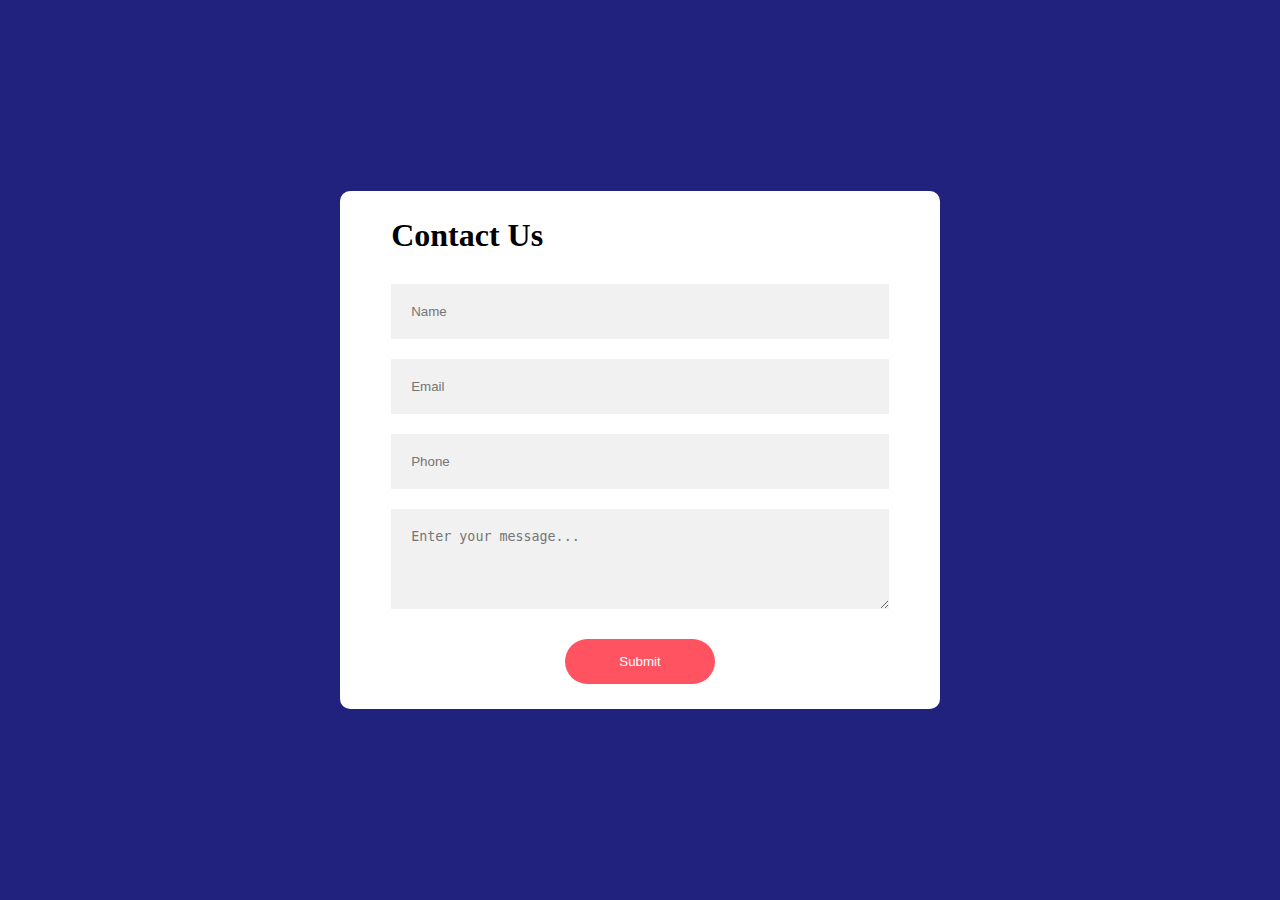
<file: Contact Form/index.html>
<!DOCTYPE html>
<html lang="en">

<head>
    <meta charset="UTF-8">
    <meta name="viewport" content="width=device-width, initial-scale=1.0">
    <title>Contact Us</title>
    <link rel="stylesheet" href="style.css">
</head>

<body>
    <div class="container">
        <form action="" id="myform" onsubmit="return validate();">
            <h1>Contact Us</h1>
            <div id="error_message"></div>
            <input type="text" id="name" placeholder="Name">
            <input type="email" id="email" placeholder="Email">
            <input type="text" id="phone" placeholder="Phone">
            <textarea id="message" rows="4" placeholder="Enter your message..."></textarea>
            <button type="submit" onclick="functionToDisappearInnerHTML()">Submit</button>
        </form>
    </div>
    <script src="app.js"></script>
</body>

</html>
</file>
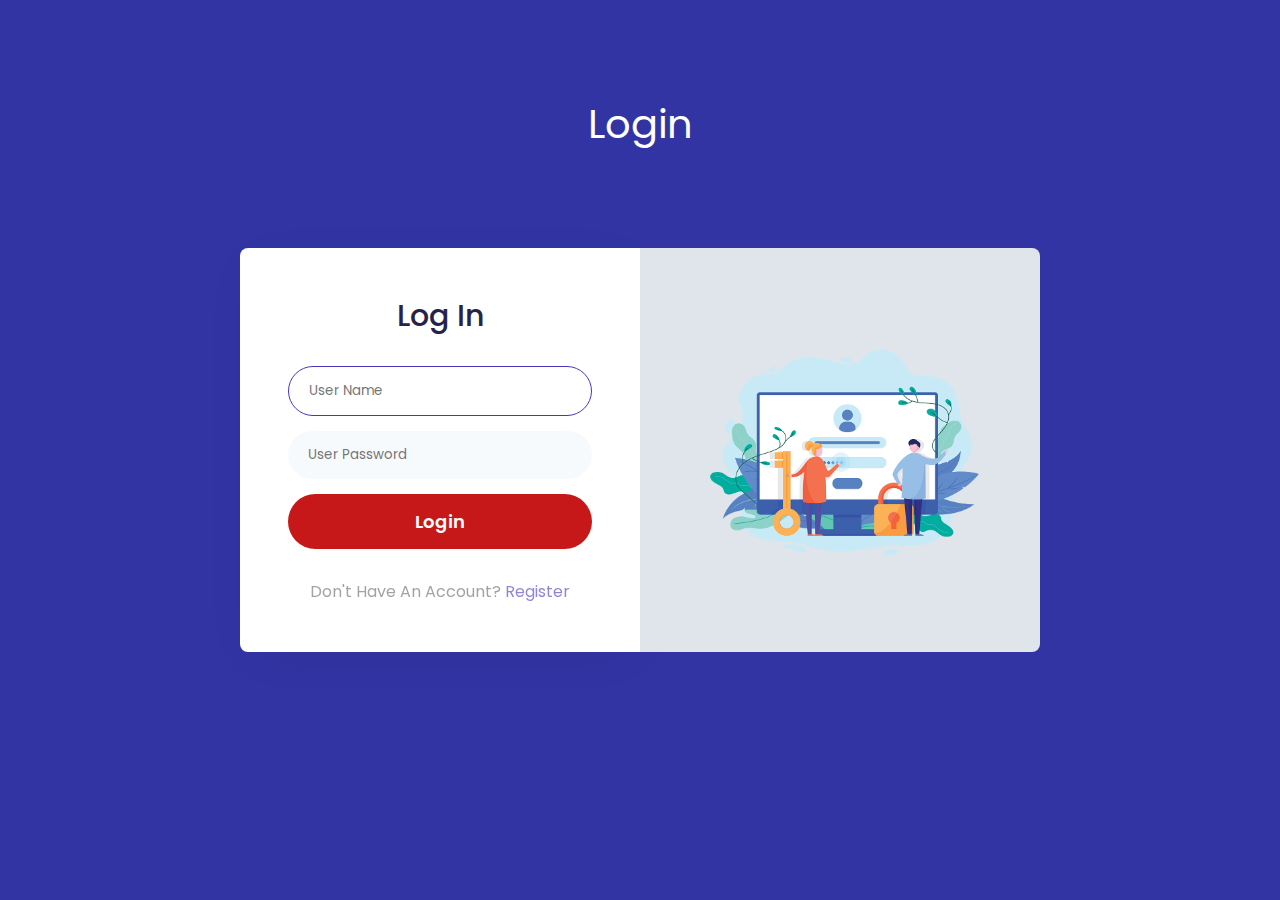
<file: Login Form_copy/app.html>
<!DOCTYPE html>
<html lang="en">

<head>
    <meta charset="UTF-8">
    <meta name="viewport" content="width=device-width, initial-scale=1.0">
    <title>Login</title>
    <link rel="stylesheet" href="app.css">
</head>

<body>
    <div class="login-form">
        <h1>Login</h1>
        <div class="container">
            <div class="main">
                <div class="content">
                    <h2>Log In</h2>
                    <form action="" onsubmit="return validate();">
                        <div id="error_message"></div>
                        <input type="text" id="name" placeholder="User Name" autofocus="">
                        <input type="password" id="password" placeholder="User Password" autofocus="">
                        <button class="btn" type="submit" onclick="functionToDisappearInnerHTML()">
                            Login
                        </button>

                    </form>
                    <p class="account">Don't Have An Account? <a href="signup.html">Register</a></p>

                </div>
                <div class="form-img">
                    <img src="login1.png" alt="">
                </div>
            </div>
        </div>
    </div>
    <script src="app.js"></script>
</body>

</html>
</file>
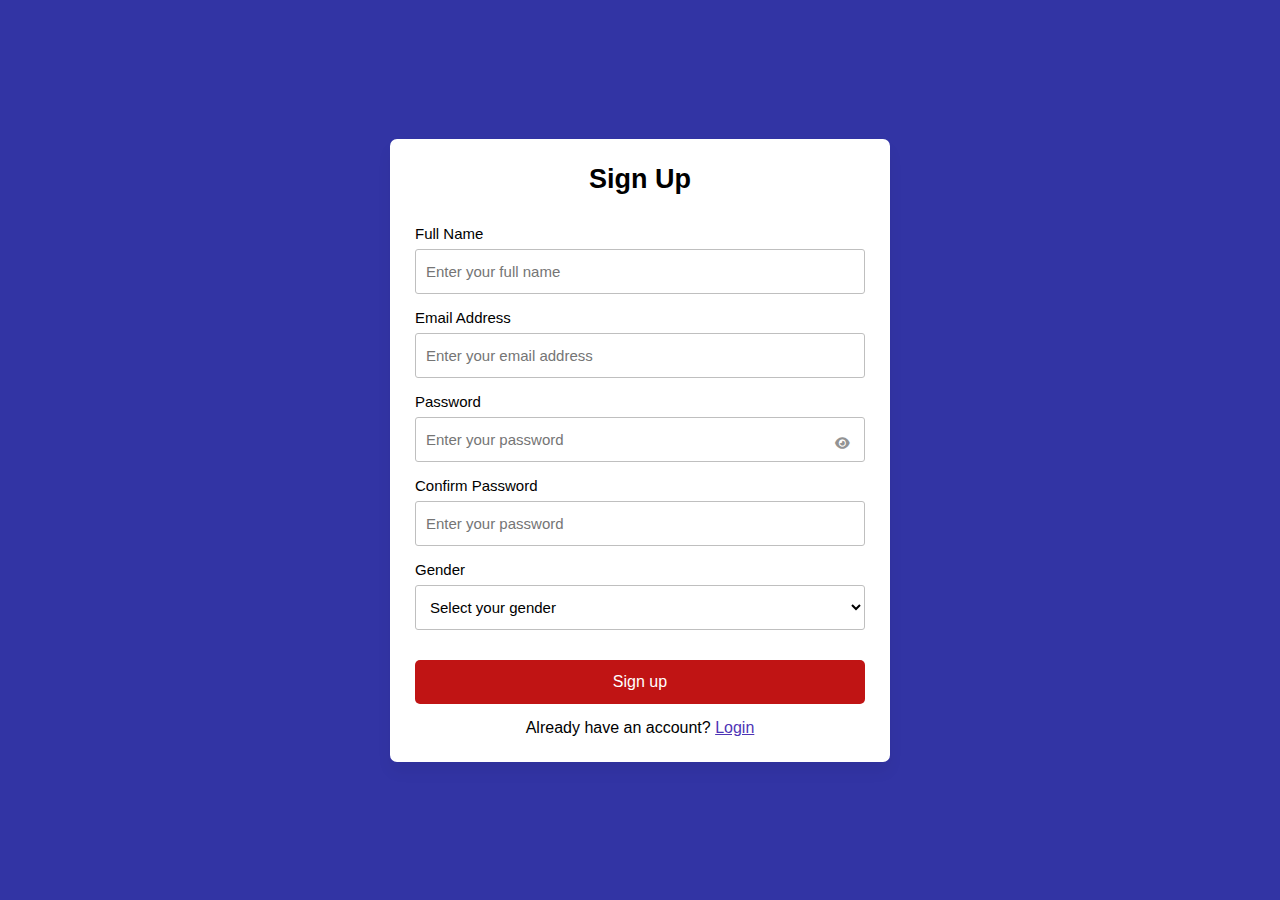
<file: Login Form_copy/signup.html>
<!DOCTYPE html>
<!-- Website - www.codingnepalweb.com -->
<html lang="en">

<head>
  <meta charset="UTF-8">
  <meta name="viewport" content="width=device-width, initial-scale=1.0">
  <title>Sign Up</title>
  <link rel="stylesheet" href="signup.css">
  <!-- Fontawesome CDN Link For Icons -->
  <link rel="stylesheet" href="https://cdnjs.cloudflare.com/ajax/libs/font-awesome/6.2.1/css/all.min.css" />
</head>

<body>
  <form action="thank-you.html">
    <h2>Sign Up</h2>
    <div class="form-group fullname">
      <label for="fullname">Full Name</label>
      <input type="text" id="fullname" placeholder="Enter your full name">
    </div>
    <div class="form-group email">
      <label for="email">Email Address</label>
      <input type="text" id="email" placeholder="Enter your email address">
    </div>
    <div class="form-group password">
      <label for="password">Password</label>
      <input type="password" id="password" placeholder="Enter your password">
      <i id="pass-toggle-btn" class="fa-solid fa-eye"></i>

      <div class="password_strength_box">

        <div class="password_strength">
          <p class="text"></p>
          <div class="line_box">
            <div class="line"></div>
          </div>
        </div>

        <div class="tool_tip_box">
          <span>?</span>
          <div class="tool_tip">
            <p style="list-style: none;"><b>Password must be:</b></p>
            <p>At least 8 character long</p>
            <p>At least 1 uppercase letter</p>
            <p>At least 1 lowercase letter</p>
            <p>At least 1 number</p>
            <p>At least 1 special character from !@#$%^&*</p>
          </div>
        </div>

      </div>

    </div>
    <div class="form-group confirmpassword">
      <label for="password">Confirm Password</label>
      <input type="text" id="confirmpassword" placeholder="Enter your password">
    </div>
    <div class="form-group gender">
      <label for="gender">Gender</label>
      <select id="gender">
        <option value="" selected disabled>Select your gender</option>
        <option value="Male">Male</option>
        <option value="Female">Female</option>
        <option value="Other">Other</option>
      </select>
    </div>
    <div class="form-group submit-btn">
      <input type="submit" value="Sign up">
    </div>
    <p class="account">Already have an account? <a href="app.html">Login</a></p>
  </form>

  <script src="signup.js"></script>
</body>

</html>
</file>
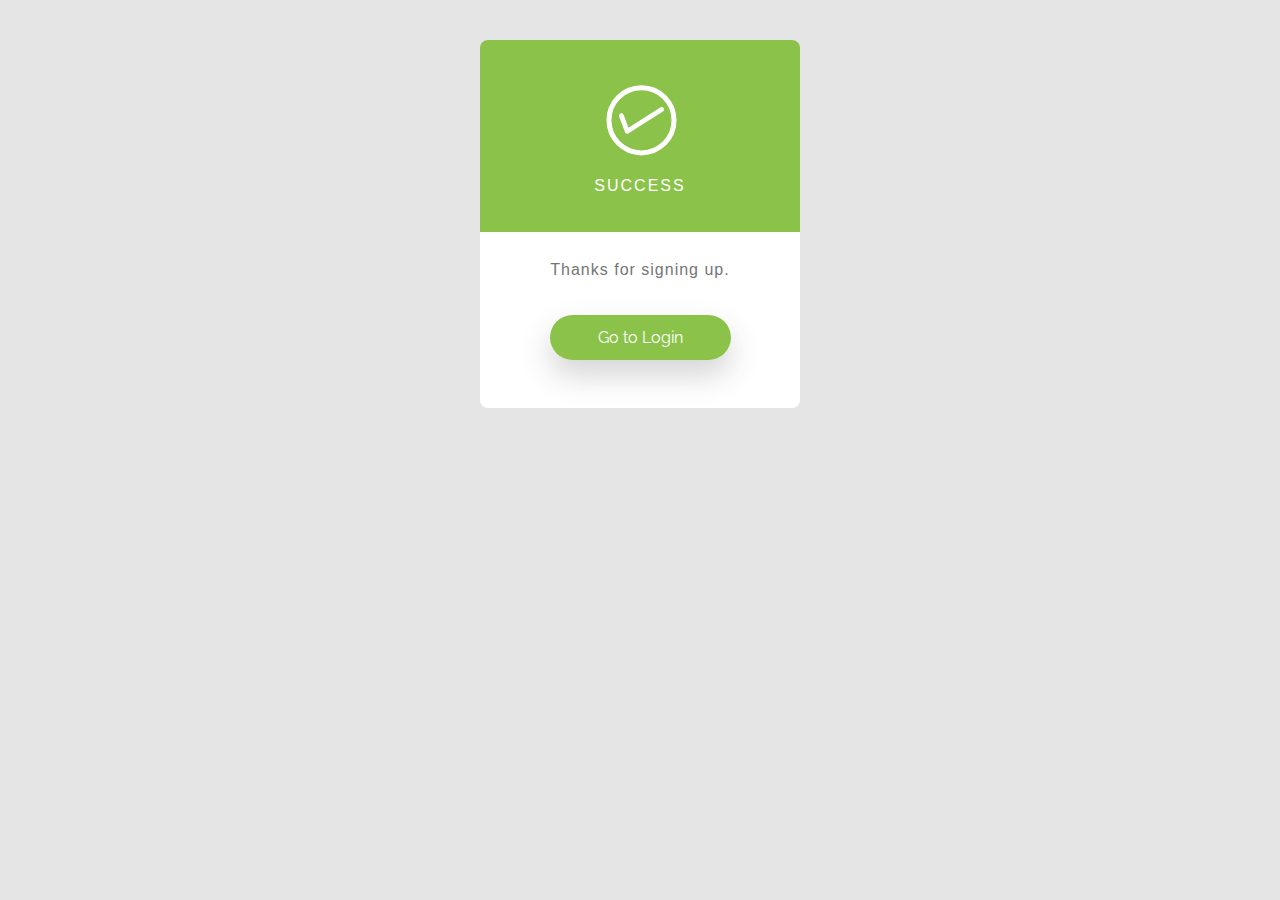
<file: Login Form_copy/thank-you.html>
<!DOCTYPE html>
<html lang="en">
<head>
    <meta charset="UTF-8" />
    <meta http-equiv="X-UA-Compatible" content="IE=edge,chrome=1"> 
    <meta name="viewport" content="width=device-width, initial-scale=1.0"> 
    <title>Registration Successful Message Example</title>

    <meta name="author" content="Codeconvey" />
    <!-- Message Box CSS -->
    <link rel="stylesheet" href="thank-you1.css">
    <!--Only for demo purpose - no need to add.-->
    <link rel="stylesheet" href="thank-you2.css" />
	
</head>
<body>

<section>
    <div class="rt-container">
          <div class="col-rt-12">
              <div class="Scriptcontent">
              
<!-- partial:index.partial.html -->
<div id='card' class="animated fadeIn">
  <div id='upper-side'>
    <?xml version="1.0" encoding="utf-8"?>
      <!-- Generator: Adobe Illustrator 17.1.0, SVG Export Plug-In . SVG Version: 6.00 Build 0)  -->
      <!DOCTYPE svg PUBLIC "-//W3C//DTD SVG 1.1//EN" "http://www.w3.org/Graphics/SVG/1.1/DTD/svg11.dtd">
      <svg version="1.1" id="checkmark" xmlns="http://www.w3.org/2000/svg" xmlns:xlink="http://www.w3.org/1999/xlink" x="0px" y="0px" xml:space="preserve">
        <path d="M131.583,92.152l-0.026-0.041c-0.713-1.118-2.197-1.447-3.316-0.734l-31.782,20.257l-4.74-12.65
	c-0.483-1.29-1.882-1.958-3.124-1.493l-0.045,0.017c-1.242,0.465-1.857,1.888-1.374,3.178l5.763,15.382
	c0.131,0.351,0.334,0.65,0.579,0.898c0.028,0.029,0.06,0.052,0.089,0.08c0.08,0.073,0.159,0.147,0.246,0.209
	c0.071,0.051,0.147,0.091,0.222,0.133c0.058,0.033,0.115,0.069,0.175,0.097c0.081,0.037,0.165,0.063,0.249,0.091
	c0.065,0.022,0.128,0.047,0.195,0.063c0.079,0.019,0.159,0.026,0.239,0.037c0.074,0.01,0.147,0.024,0.221,0.027
	c0.097,0.004,0.194-0.006,0.292-0.014c0.055-0.005,0.109-0.003,0.163-0.012c0.323-0.048,0.641-0.16,0.933-0.346l34.305-21.865
	C131.967,94.755,132.296,93.271,131.583,92.152z" />
        <circle fill="none" stroke="#ffffff" stroke-width="5" stroke-miterlimit="10" cx="109.486" cy="104.353" r="32.53" />
      </svg>
      <h3 id='status'>
      Success
    </h3>
  </div>
  <div id='lower-side'>
    <p id='message'>
        Thanks for signing up.
    </p>
    <a href="app.html" id="contBtn">Go to Login</a>
  </div>
</div>
<!-- partial -->
    		
           
    		</div>
		</div>
    </div>
</section>
     


    <!-- Analytics -->

	</body>
</html>
</file>
<file: Contact Form/style.css>
*{
    margin: 0;
    padding: 0;
    box-sizing: border-box;
}

.container{
    width: 100%;
    height: 100vh;
    display: flex;
    align-items: center;
    justify-content: center;
    background-color: rgb(32, 34, 125);
    overflow: auto;
}

form{
    background: #fff;
    display: flex;
    flex-direction: column;
    padding: 2vw 4vw;
    width: 90%;
    max-width: 600px;
    border-radius: 10px;
}

form h1{
    margin-bottom: 10px;
}

form input, form textarea{
    border: 0;
    margin: 10px 0;
    padding: 20px;
    outline: none;
    background: #f1f1f1;
}

form button{
    padding: 15px;
    background: #ff5361;
    color: #fff;
    border: 0;
    outline: none;
    cursor: pointer;
    width: 150px;
    margin: 20px auto 0;
    border-radius: 30px;
}

#error_message { 
    margin-bottom: 10px; 
    background: #fe8b8e; 
    padding: 0px; 
    text-align: center; 
    font-size: 14px; 
    transition: all 0.5s ease; 
}
</file>
<file: Login Form_copy/app.css>
@import url('https://fonts.googleapis.com/css2?family=Poppins:wght@300;400;500;600;700;800;900&display=swap');
*{
    padding: 0;
    margin: 0;
    box-sizing: border-box;
    font-family: 'poppins',sans-serif;
}

.login-form{
    position: relative;
    min-height: 100vh;
    z-index: 0;
    background: rgb(50, 52, 164);
    padding: 30px;
    justify-content: center;
    display: grid;
    font-family: 'poppins',sans-serif;

    grid-template-rows: 1fr auto 1fr;
    align-items: center;
}
.container{
    max-width: 800px;
    margin: 0 auto;
}

.login-form h1{
    text-align: center;
    font-size: 2.5rem;
    font-weight: 400;
    color: #fff;
    font-family: 'poppins',sans-serif;

}
.login-form h2{
    line-height: 40px;
    margin-bottom: 5px;
    font-size: 30px;
    font-weight: 500;
    color: #272346;
    text-align: center;
}
.login-form .main{
    position: relative;
    display: flex;
    margin: 30px 0;
}
.content{
    flex-basis: 50%;
    padding: 3em 3em;
    background: #fff;
    box-shadow: 2px 9px 49px -17px rgba(0,0,0,0.1);
    border-top-left-radius: 8px;
    border-bottom-left-radius: 8px;
}
.form-img{
    flex-basis: 50%;
    background: #dfe5ea;
    background-size: cover;
    padding: 40px;
    border-top-right-radius: 8px;
    border-bottom-right-radius: 8px;
    align-items: center;
    display: grid;
}
.form-img img{
    max-width: 105%;
}
p{
    color: #666;
    font-size: 16px;
    line-height: 25px;
    opacity: 0.6;
    text-align: center;
}
.btn,button,input{
    border-radius: 35px;
    cursor: pointer;
}
.btn:hover,
button:hover{
  color: #272346;
    transition: 0.5s ease;
}
a{
    text-decoration: none;
}
.login-form form{
    margin: 30px 0;
}
.login-form input{
    outline: none;
    margin-bottom: 15px;
    font-stretch: 16px;
    color: #999;
    text-align: left;
    padding: 14px 20px;
    width: 100%;
    display: inline-block;
    box-sizing: border-box;
    border: none;
    background: #f7fafc;
    transition: 0.3s ease;
}
.login-form input:focus{
    background: transparent;
    border: 1px solid #4e34b6;
}

.login-form button{
    font-size: 18px;
    color: #fff;
    width: 100%;
    background: #c61818;
    border: none;
    padding: 14px 15px;
    font-weight: 600;
    transition: 0.3s ease;
}
p.account a{
    color: #4e34b6;
}
p.account a:hover{
 text-decoration: underline;
}
@media(max-width:736px){
    .login-form .main{
        flex-direction: column;
    }
    .login-form form{
        margin-top: 30px;
        margin-bottom: 10px;
    }
    .form-img{
        border-radius: 0;
        border-bottom-left-radius: 8px;
        border-bottom-right-radius: 8px;
        order: 2;
    }
    .content{
        order: 1;
        border-radius: 0;
        border-top-left-radius: 8px;
        border-top-right-radius: 8px;
    }

}
</file>
<file: Login Form_copy/signup.css>
@import url('https://fonts.googleapis.com/css2?family=Poppins:wght@300;400;500;600;700;800;900&display=swap');

* {
  margin: 0;
  padding: 0;
  box-sizing: border-box;
  font-family: 'Open Sans', sans-serif;
}

body {
  display: flex;
  align-items: center;
  justify-content: center;
  min-height: 100vh;
  padding: 0 10px;
  background: rgb(50, 52, 164);
}

form {
  padding: 25px;
  background: #fff;
  max-width: 500px;
  width: 100%;
  border-radius: 7px;
  box-shadow: 0 10px 15px rgba(0, 0, 0, 0.05);
}

form h2 {
  font-size: 27px;
  text-align: center;
  margin: 0px 0 30px;
}

form .form-group {
  margin-bottom: 15px;
  position: relative;
}

form label {
  display: block;
  font-size: 15px;
  margin-bottom: 7px;
}

form input,
form select {
  height: 45px;
  padding: 10px;
  width: 100%;
  font-size: 15px;
  outline: none;
  background: #fff;
  border-radius: 3px;
  border: 1px solid #bfbfbf;
}

form input:focus,
form select:focus {
  border-color: #9a9a9a;
}

form input.error,
form select.error {
  border-color: #f91919;
  background: #f9f0f1;
}

form small {
  font-size: 14px;
  margin-top: 5px;
  display: block;
  color: #f91919;
}

form .password i {
  position: absolute;
  right: 0px;
  height: 45px;
  top: 28px;
  font-size: 13px;
  line-height: 45px;
  width: 45px;
  cursor: pointer;
  color: #939393;
  text-align: center;
}

.submit-btn {
  margin-top: 30px;
}

.submit-btn input {
  color: white;
  border: none;
  height: auto;
  font-size: 16px;
  padding: 13px 0;
  border-radius: 5px;
  cursor: pointer;
  font-weight: 500;
  text-align: center;
  background: #c01414;
  transition: 0.2s ease;
}

.submit-btn input:hover {
  background: #c61818;
  color: black;
}

.password_strength_box{
  width: 90%;
  display: flex;
  justify-content: space-between;
  place-items: center;
  margin: 10px auto;

}
.password_strength_box .password_strength{
  width: 100%;
}
.password_strength .text{
  font-size: 16px;
  text-align: left;
  margin-bottom: 5px;
  font-weight: bold;
  color: red;
}
.password_strength .line_box{
  background-color: #f2f2f2;

}
.password_strength .line{
  width: 10%;
  height: 5px;
  border-radius: 100px;
  background-color: red;
  transition: 0.3s;
}

.tool_tip_box{
  cursor: pointer;
  margin-left: 10px;
  position: relative;
}

.tool_tip_box span{
  font-size: 16px;
  font-weight: bold;
  border-radius: 100px;
  border: 2px solid #000;
  width: 18px;
  height: 18px;
  display: inline-block;

}
.tool_tip_box .tool_tip{
  position: absolute;
  width: 200px;
  top: 30px;
  right: -100px;
  background-color: #f6f6f6;
  padding: 10px 30px;
  z-index: 10;
  border-radius: 12px;
  text-align: left;
  line-height: 1.5;
  box-shadow: 0px 5px 10px -5px #000;
  pointer-events: none;
  opacity: 0;
  transition: 0.2s;
  transition-delay: 0.5s;
}
.tool_tip_box:hover .tool_tip{
  opacity: 1;
}
.tool_tip p{
  display: list-item;
}

p{
  text-align: center;
}

p.account a{
  color: #4e34b6;
}
p.account a:hover{
text-decoration: underline;
}
</file>
<file: Login Form_copy/thank-you1.css>
body {
  background: #1488EA;
}

#card {
  position: relative;
  width: 320px;
  display: block;
  margin: 40px auto;
  text-align: center;
  font-family: 'Source Sans Pro', sans-serif;
}

#upper-side {
  padding: 2em;
  background-color: #8BC34A;
  display: block;
  color: #fff;
  border-top-right-radius: 8px;
  border-top-left-radius: 8px;
}

#checkmark {
  font-weight: lighter;
  fill: #fff;
  margin: -3.5em auto auto 20px;
}

#status {
  font-weight: lighter;
  text-transform: uppercase;
  letter-spacing: 2px;
  font-size: 1em;
  margin-top: -.2em;
  margin-bottom: 0;
}

#lower-side {
  padding: 2em 2em 5em 2em;
  background: #fff;
  display: block;
  border-bottom-right-radius: 8px;
  border-bottom-left-radius: 8px;
}

#message {
  margin-top: -.5em;
  color: #757575;
  letter-spacing: 1px;
}

#contBtn {
  position: relative;
  top: 1.5em;
  text-decoration: none;
  background: #8bc34a;
  color: #fff;
  margin: auto;
  padding: .8em 3em;
  -webkit-box-shadow: 0px 15px 30px rgba(50, 50, 50, 0.21);
  -moz-box-shadow: 0px 15px 30px rgba(50, 50, 50, 0.21);
  box-shadow: 0px 15px 30px rgba(50, 50, 50, 0.21);
  border-radius: 25px;
  -webkit-transition: all .4s ease;
		-moz-transition: all .4s ease;
		-o-transition: all .4s ease;
		transition: all .4s ease;
}

#contBtn:hover {
  -webkit-box-shadow: 0px 15px 30px rgba(50, 50, 50, 0.41);
  -moz-box-shadow: 0px 15px 30px rgba(50, 50, 50, 0.41);
  box-shadow: 0px 15px 30px rgba(50, 50, 50, 0.41);
  -webkit-transition: all .4s ease;
		-moz-transition: all .4s ease;
		-o-transition: all .4s ease;
		transition: all .4s ease;
}
</file>
<file: Login Form_copy/thank-you2.css>
/* ******************************************************
	Author URI: https://codeconvey.com/
	Demo Purpose Only - May not require to add.
	font-family: "Raleway",sans-serif;
*********************************************************/

@import url('https://fonts.googleapis.com/css?family=Raleway:400,500,600,700,800,900');



html {
  box-sizing: border-box;
}
*, *:before, *:after {
  box-sizing: inherit;
}

article, header, section, aside, details, figcaption, figure, footer, header, hgroup, main, nav, section, summary {
    display: block;
}
body {
    background:#e5e5e5 none repeat scroll 0 0;
    color: #222;
    font-size: 100%;
    line-height: 24px;
    margin: 0;
	padding:0;
	font-family: "Raleway",sans-serif;
}
a{
	font-family: "Raleway",sans-serif;
	text-decoration: none;
	outline: none;
}
a:hover, a:focus {
	color: #373e18;
}
section {
    float: left;
    width: 100%;
	padding-bottom:3em;
}
h2 {
    color: #1a0e0e;
    font-size: 26px;
    font-weight: 700;
    margin: 0;
    line-height: normal;
	text-transform:uppercase;
}
h2 span {
    display: block;
    padding: 0;
    font-size: 18px;
    opacity: 0.7;
    margin-top: 5px;
	text-transform:uppercase;
}

#float-right{
	float:right;	
}

/* ******************************************************
	Script Top
*********************************************************/

.ScriptTop {
    background: #fff none repeat scroll 0 0;
    float: left;
    font-size: 0.69em;
    font-weight: 600;
    line-height: 2.2;
    padding: 12px 0;
    text-transform: uppercase;
    width: 100%;
}

/* To Navigation Style 1*/
.ScriptTop ul {
    margin: 24px 0;
    padding: 0;
    text-align: left;
}
.ScriptTop li{
	list-style:none;	
	display:inline-block;
}
.ScriptTop li a {
    background: #6a4aed none repeat scroll 0 0;
    color: #fff;
    display: inline-block;
    font-size: 14px;
    font-weight: 600;
    padding: 5px 18px;
    text-decoration: none;
    text-transform: capitalize;
}
.ScriptTop li a:hover{
	background:#000;
	color:#fff;
}


/* ******************************************************
	Script Header
*********************************************************/

.ScriptHeader {
    float: left;
    width: 100%;
    padding: 2em 0;
}
.rt-heading {
    margin: 0 auto;
	text-align:center;
}
.Scriptcontent{
	line-height:28px;	
}
.ScriptHeader h1{
	font-family: "brandon-grotesque", "Brandon Grotesque", "Source Sans Pro", "Segoe UI", Frutiger, "Frutiger Linotype", "Dejavu Sans", "Helvetica Neue", Arial, sans-serif;
  text-rendering: optimizeLegibility;
  -webkit-font-smoothing: antialiased;
    color: #6a4aed;
    font-size: 26px;
    font-weight: 700;
    margin: 0;
    line-height: normal;

}
.ScriptHeader h2 {
    color: #312c8f;
    font-size: 20px;
    font-weight: 400;
    margin: 5px 0 0;
    line-height: normal;

}
.ScriptHeader h1 span {
    display: block;
    padding: 0;
    font-size: 22px;
    opacity: 0.7;
    margin-top: 5px;

}
.ScriptHeader span {
    display: block;
    padding: 0;
    font-size: 22px;
    opacity: 0.7;
    margin-top: 5px;
}




/* ******************************************************
	Live Demo
*********************************************************/





/* ******************************************************
	Responsive Grids
*********************************************************/

.rt-container {
	margin: 0 auto;
	padding-left:12px;
	padding-right:12px;
}
.rt-row:before, .rt-row:after {
  display: table;
  line-height: 0;
  content: "";
}

.rt-row:after {
  clear: both;
}
[class^="col-rt-"] {
  box-sizing: border-box;
  -webkit-box-sizing: border-box;
  -moz-box-sizing: border-box;
  -o-box-sizing: border-box;
  -ms-box-sizing: border-box;
  padding: 0 15px;
  min-height: 1px;
  position: relative;
}


@media (min-width: 768px) {
  .rt-container {
    width: 750px;
  }
  [class^="col-rt-"] {
    float: left;
    width: 49.9999999999%;
  }
  .col-rt-6, .col-rt-12 {
    width: 100%;
  }
  
}

@media (min-width: 1200px) {
	.rt-container {
		width: 1170px;
	}
	.col-rt-1 {
		width:16.6%;
	}
	.col-rt-2 {
		width:30.33%;
	}
	.col-rt-3 {
		width:50%;
	}
	.col-rt-4 {
		width: 67.664%;
	}
	.col-rt-5 {
		width: 83.33%;
	}
	

}

@media only screen and (min-width:240px) and (max-width: 768px){
	 .ScriptTop h1, .ScriptTop ul {
		text-align: center;
	}
	.ScriptTop h1{
		margin-top:0;
		margin-bottom:15px;
	}
	.ScriptTop ul{
		 margin-top:12px;		
	}
	
	.ScriptHeader h1,
	.ScriptHeader h2, 
	.scriptnav ul{
		text-align:center;	
	}
	.scriptnav ul{
		 margin-top:12px;		
	}
	#float-right{
		float:none;	
	}
	
}
</file>
